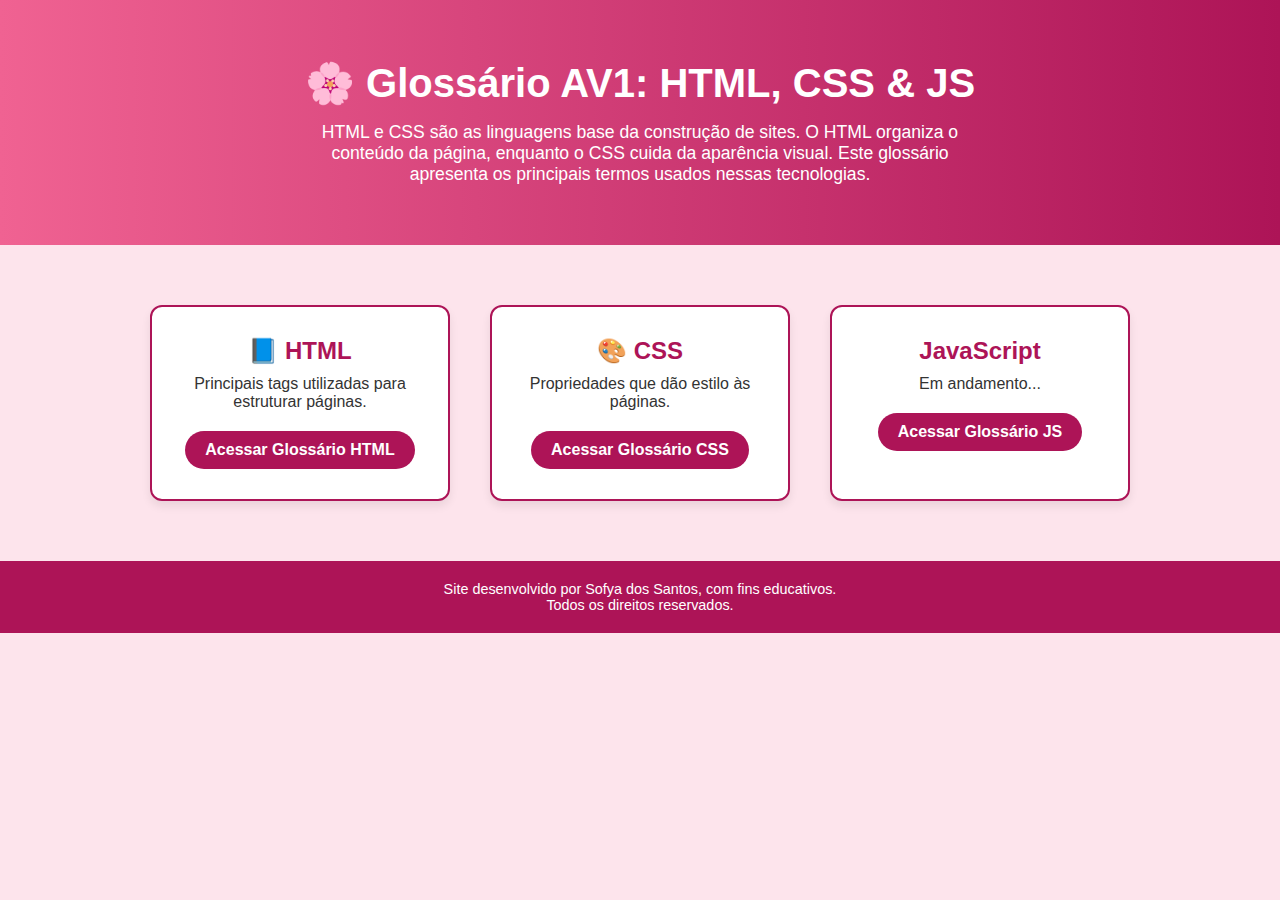
<file: index.html>
<!DOCTYPE html>
<html lang="pt-BR">
<head>
  <meta charset="UTF-8" />
  <meta name="viewport" content="width=device-width, initial-scale=1.0" />
  <title>Glossário Técnico - HTML & CSS</title>
  <link rel="stylesheet" href="home.css" />
</head>
<body>
  <header class="banner">
    <h1>🌸 Glossário AV1: HTML, CSS & JS</h1>
    <p>HTML e CSS são as linguagens base da construção de sites. O HTML organiza o conteúdo da página, enquanto o CSS cuida da aparência visual. Este glossário apresenta os principais termos usados nessas tecnologias.</p>
  </header>

  <main class="grid">
    <div class="card">
      <h2>📘 HTML</h2>
      <p>Principais tags utilizadas para estruturar páginas.</p>
      <a href="html.html" class="button">Acessar Glossário HTML</a>
    </div>

    <div class="card">
      <h2>🎨 CSS</h2>
      <p>Propriedades que dão estilo às páginas.</p>
      <a href="css.html" class="button">Acessar Glossário CSS</a>
    </div>

    <div class="card">
      <h2> JavaScript</h2>
      <p>Em andamento...</p>
      <a href="java.html" class="button">Acessar Glossário JS</a>
    </div>
  </main>

  <footer>
    <p>Site desenvolvido por Sofya dos Santos, com fins educativos.<br>Todos os direitos reservados.</p>
  </footer>
</body>
</html>
</file>
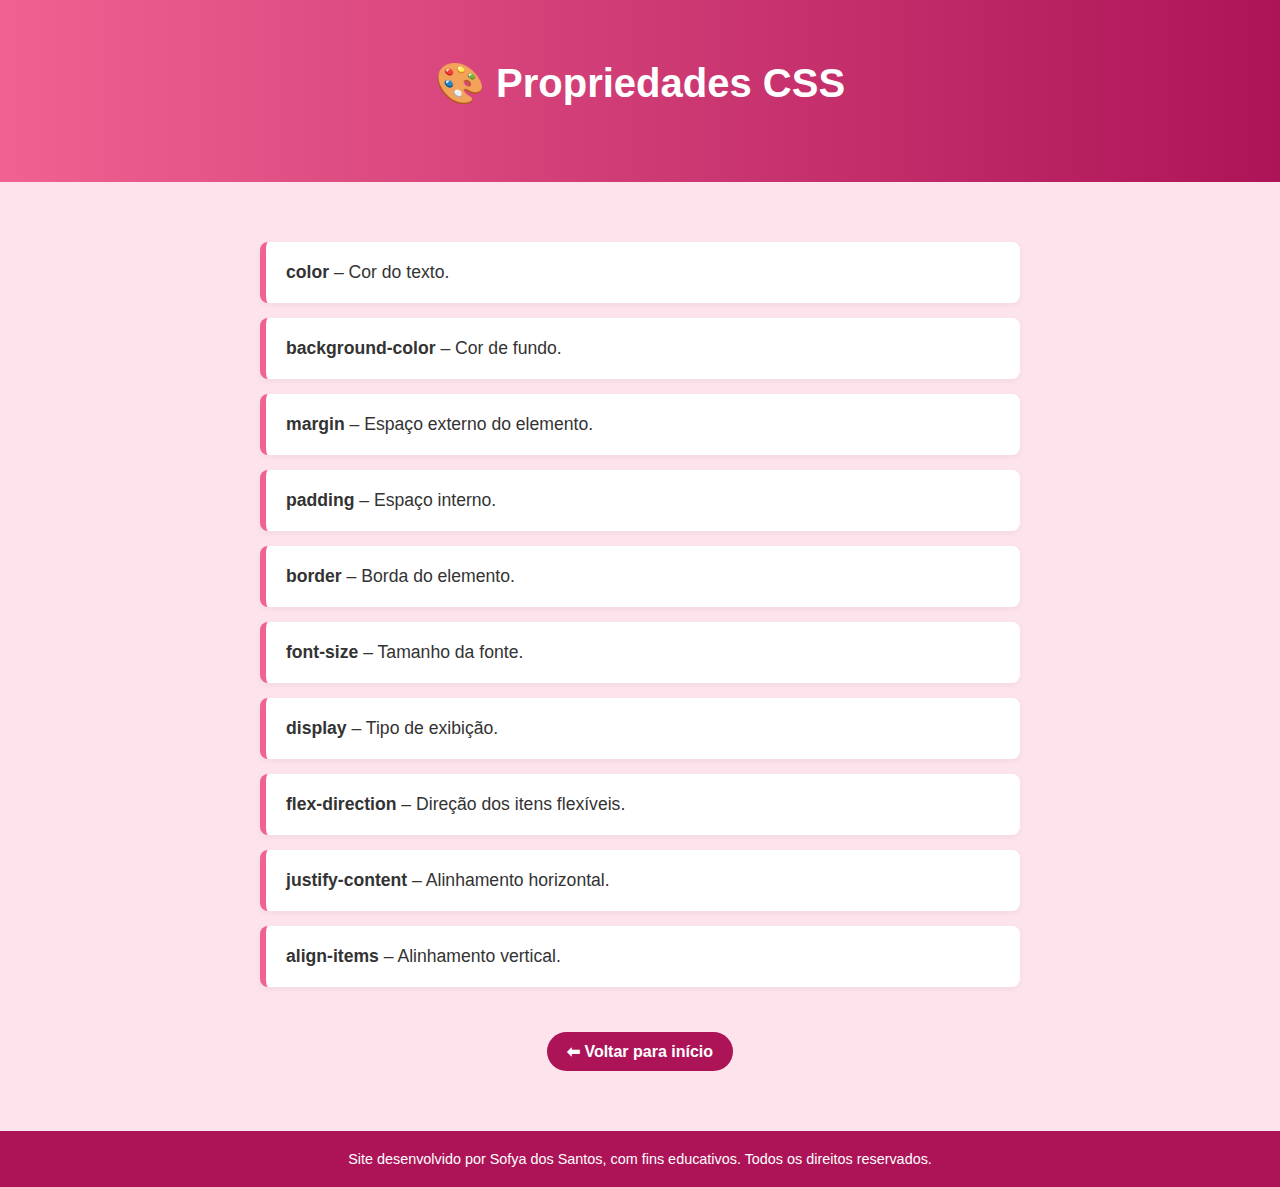
<file: css.html>
<!DOCTYPE html>
<html lang="pt-BR">
<head>
  <meta charset="UTF-8" />
  <meta name="viewport" content="width=device-width, initial-scale=1.0"/>
  <title>Glossário de CSS</title>
  <link rel="stylesheet" href="home.css" />
</head>
<body>
  <header class="banner">
    <h1>🎨 Propriedades CSS</h1>
  </header>

  <main class="glossary-container">
    <ul class="glossary-list">
      <li><strong>color</strong> – Cor do texto.</li>
      <li><strong>background-color</strong> – Cor de fundo.</li>
      <li><strong>margin</strong> – Espaço externo do elemento.</li>
      <li><strong>padding</strong> – Espaço interno.</li>
      <li><strong>border</strong> – Borda do elemento.</li>
      <li><strong>font-size</strong> – Tamanho da fonte.</li>
      <li><strong>display</strong> – Tipo de exibição.</li>
      <li><strong>flex-direction</strong> – Direção dos itens flexíveis.</li>
      <li><strong>justify-content</strong> – Alinhamento horizontal.</li>
      <li><strong>align-items</strong> – Alinhamento vertical.</li>
    </ul>

    <a href="index.html" class="back-button">⬅ Voltar para início</a>
  </main>

  <footer>
    <p>Site desenvolvido por Sofya dos Santos, com fins educativos. Todos os direitos reservados.</p>
  </footer>
</body>
</html>
</file>
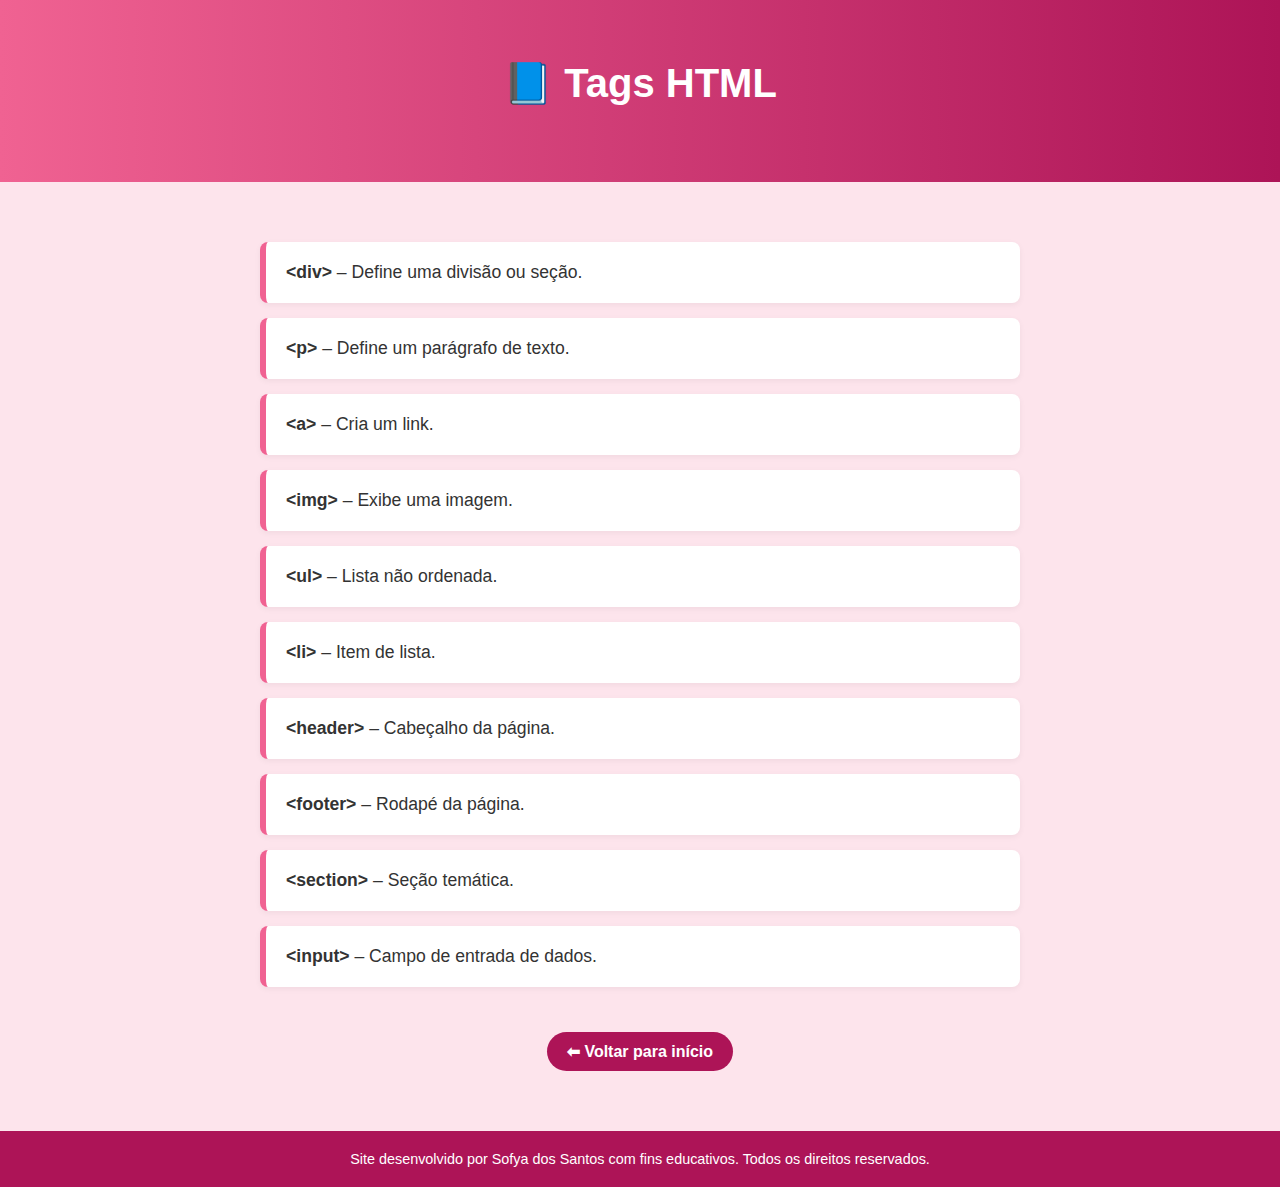
<file: html.html>
<!DOCTYPE html>
<html lang="pt-BR">
<head>
  <meta charset="UTF-8" />
  <meta name="viewport" content="width=device-width, initial-scale=1.0"/>
  <title>Glossário de Tags HTML</title>
  <link rel="stylesheet" href="home.css" />
</head>
<body>
  <header class="banner">
    <h1>📘 Tags HTML</h1>
  </header>

  <main class="glossary-container">
    <ul class="glossary-list">
      <li><strong>&lt;div&gt;</strong> – Define uma divisão ou seção.</li>
      <li><strong>&lt;p&gt;</strong> – Define um parágrafo de texto.</li>
      <li><strong>&lt;a&gt;</strong> – Cria um link.</li>
      <li><strong>&lt;img&gt;</strong> – Exibe uma imagem.</li>
      <li><strong>&lt;ul&gt;</strong> – Lista não ordenada.</li>
      <li><strong>&lt;li&gt;</strong> – Item de lista.</li>
      <li><strong>&lt;header&gt;</strong> – Cabeçalho da página.</li>
      <li><strong>&lt;footer&gt;</strong> – Rodapé da página.</li>
      <li><strong>&lt;section&gt;</strong> – Seção temática.</li>
      <li><strong>&lt;input&gt;</strong> – Campo de entrada de dados.</li>
    </ul>

    <a href="index.html" class="back-button">⬅ Voltar para início</a>
  </main>

  <footer>
    <p>Site desenvolvido por Sofya dos Santos com fins educativos. Todos os direitos reservados.</p>
  </footer>
</body>
</html>
</file>
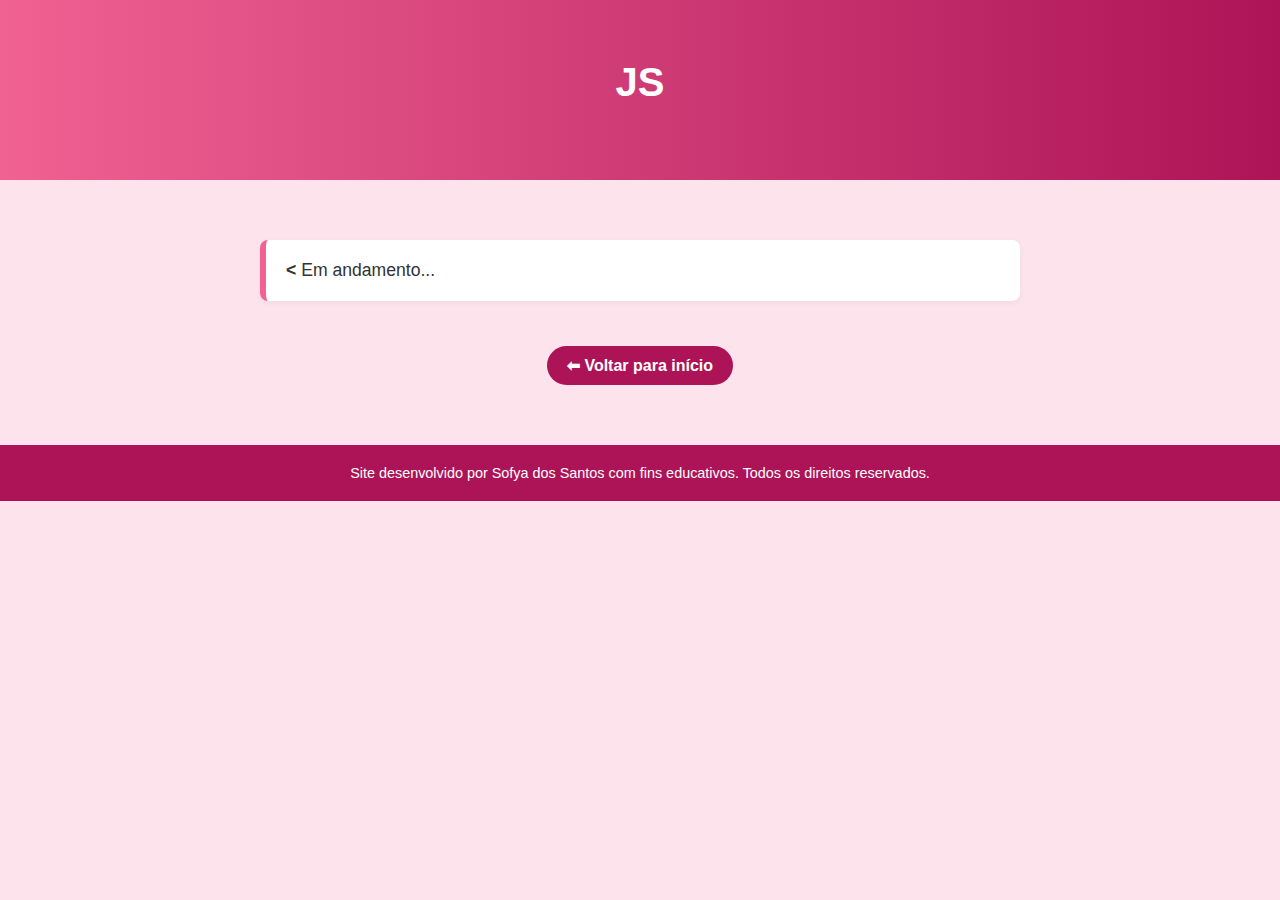
<file: java.html>
<!DOCTYPE html>
<html lang="pt-BR">
<head>
  <meta charset="UTF-8" />
  <meta name="viewport" content="width=device-width, initial-scale=1.0"/>
  <title>Glossário de Tags HTML</title>
  <link rel="stylesheet" href="home.css" />
</head>
<body>
  <header class="banner">
    <h1>JS</h1>
  </header>

  <main class="glossary-container">
    <ul class="glossary-list">
      <li><strong>&lt;</strong> Em andamento...</li>
    </ul>

    <a href="index.html" class="back-button">⬅ Voltar para início</a>
  </main>

  <footer>
    <p>Site desenvolvido por Sofya dos Santos com fins educativos. Todos os direitos reservados.</p>
  </footer>
</body>
</html>
</file>
<file: home.css>
/* Cores e tema */
:root {
  --rosa-claro: #fde4ec;
  --rosa-principal: #f06292;
  --rosa-escuro: #ad1457;
  --branco: #ffffff;
  --cinza: #333333;
}

* {
  margin: 0;
  padding: 0;
  box-sizing: border-box;
}

body {
  font-family: 'Segoe UI', sans-serif;
  background-color: var(--rosa-claro);
  color: var(--cinza);
}

/* Banner superior */
.banner {
  background: linear-gradient(to right, var(--rosa-principal), var(--rosa-escuro));
  color: var(--branco);
  text-align: center;
  padding: 60px 20px;
}

.banner h1 {
  font-size: 2.5em;
  margin-bottom: 15px;
}

.banner p {
  font-size: 1.1em;
  max-width: 700px;
  margin: 0 auto;
}

/* Área com os quadrados */
.grid {
  display: flex;
  justify-content: center;
  gap: 40px;
  flex-wrap: wrap;
  padding: 60px 20px;
}

/* Cada quadrado */
.card {
  background-color: var(--branco);
  border: 2px solid var(--rosa-escuro);
  border-radius: 12px;
  padding: 30px 25px;
  width: 300px;
  text-align: center;
  box-shadow: 0 5px 10px rgba(0,0,0,0.08);
  transition: transform 0.3s;
}

.card:hover {
  transform: translateY(-5px);
}

.card h2 {
  color: var(--rosa-escuro);
  margin-bottom: 10px;
}

.card p {
  margin-bottom: 20px;
}

/* Botão estilizado */
.button {
  display: inline-block;
  background-color: var(--rosa-escuro);
  color: white;
  padding: 10px 20px;
  border-radius: 25px;
  text-decoration: none;
  font-weight: bold;
  transition: background-color 0.3s;
}

.button:hover {
  background-color: #880e4f;
}

/* Rodapé */
footer {
  background-color: var(--rosa-escuro);
  color: white;
  text-align: center;
  padding: 20px;
  font-size: 0.9em;
}
/* Estilo das páginas internas (html.html e css.html) */
.glossary-container {
  max-width: 800px;
  margin: 60px auto;
  padding: 0 20px;
  text-align: center;
}

.glossary-list {
  list-style: none;
  padding: 0;
}

.glossary-list li {
  background-color: white;
  padding: 20px;
  margin: 15px 0;
  border-left: 6px solid var(--rosa-principal);
  border-radius: 8px;
  font-size: 1.1em;
  text-align: left;
  box-shadow: 0 2px 6px rgba(0, 0, 0, 0.05);
}

.back-button {
  display: inline-block;
  margin: 30px auto 0;
  background-color: var(--rosa-escuro);
  color: white;
  padding: 10px 20px;
  border-radius: 25px;
  text-decoration: none;
  font-weight: bold;
  transition: background-color 0.3s;
}

.back-button:hover {
  background-color: #880e4f;
}
</file>
